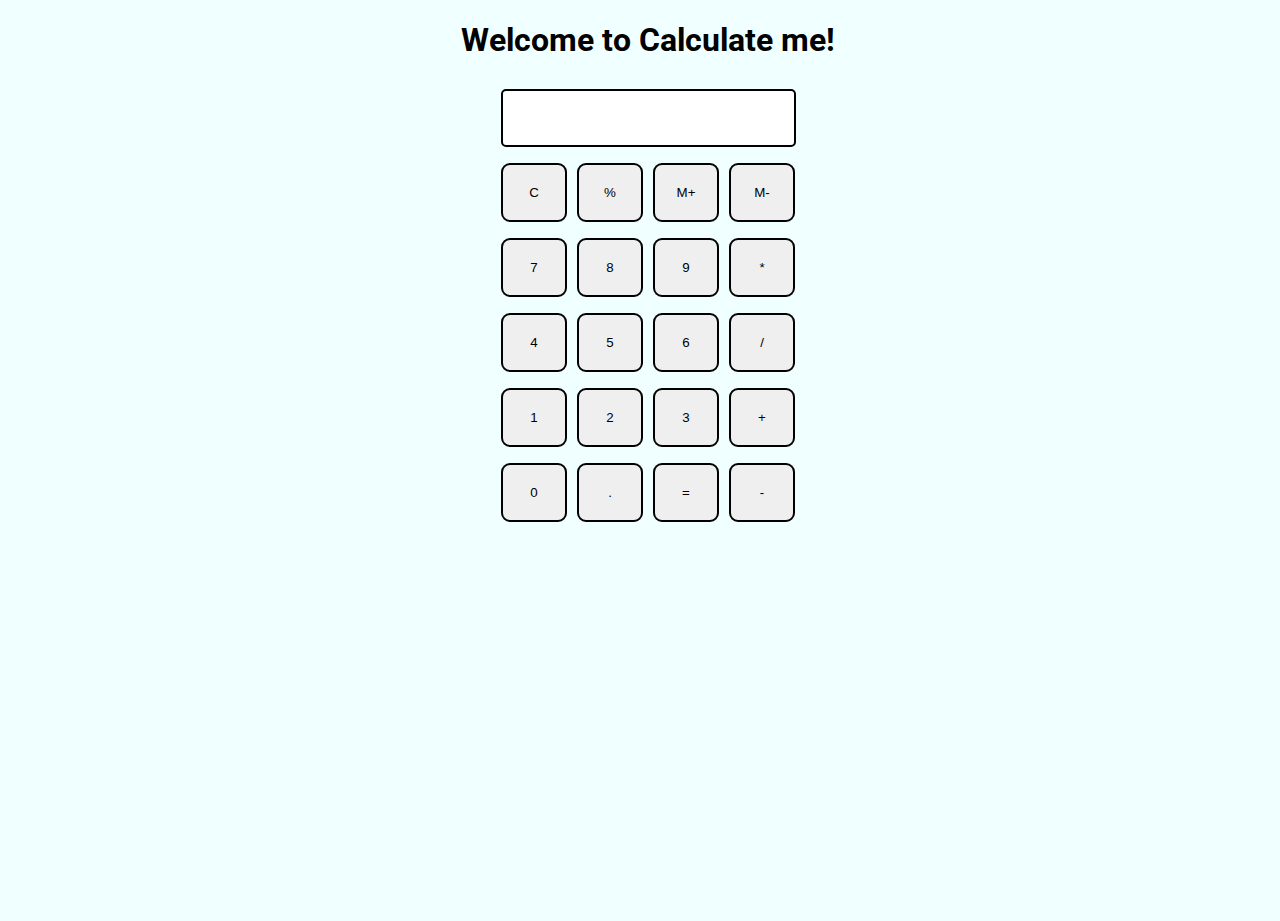
<file: calculator/index.html>
<!DOCTYPE html>
<html>

<head>
  <meta charset="utf-8">
  <meta name="viewport" content="width=device-width">
  <title>Calculate me! - A calculator made my me</title>
  <link href="style.css" rel="stylesheet" type="text/css" />
  <link href="util.css" rel="stylesheet" type="text/css" />
</head>

<body>
  <h1 class="text-center">Welcome to Calculate me!</h1>
  <div class="container flex flex-col items-center mx-auto m-w-20">
    <div class="row">
      <input class="input" type="text"/>
    </div>
    <div class="row">
      <button class="button">C</button>
      <button class="button">%</button>
      <button class="button">M+</button>
      <button class="button">M-</button>
    </div>
    <div class="row">
      <button class="button">7</button>
      <button class="button">8</button>
      <button class="button">9</button>
      <button class="button">*</button>
    </div>
    <div class="row">
      <button class="button">4</button>
      <button class="button">5</button>
      <button class="button">6</button>
      <button class="button">/</button>
    </div>
    <div class="row">
      <button class="button">1</button>
      <button class="button">2</button>
      <button class="button">3</button>
      <button class="button">+</button>
    </div>
    <div class="row">
      <button class="button">0</button>
      <button class="button">.</button>
      <button class="button">=</button>
      <button class="button">-</button>
    </div>
  </div>
  <script src="script.js"></script>
</body>

</html>
</file>
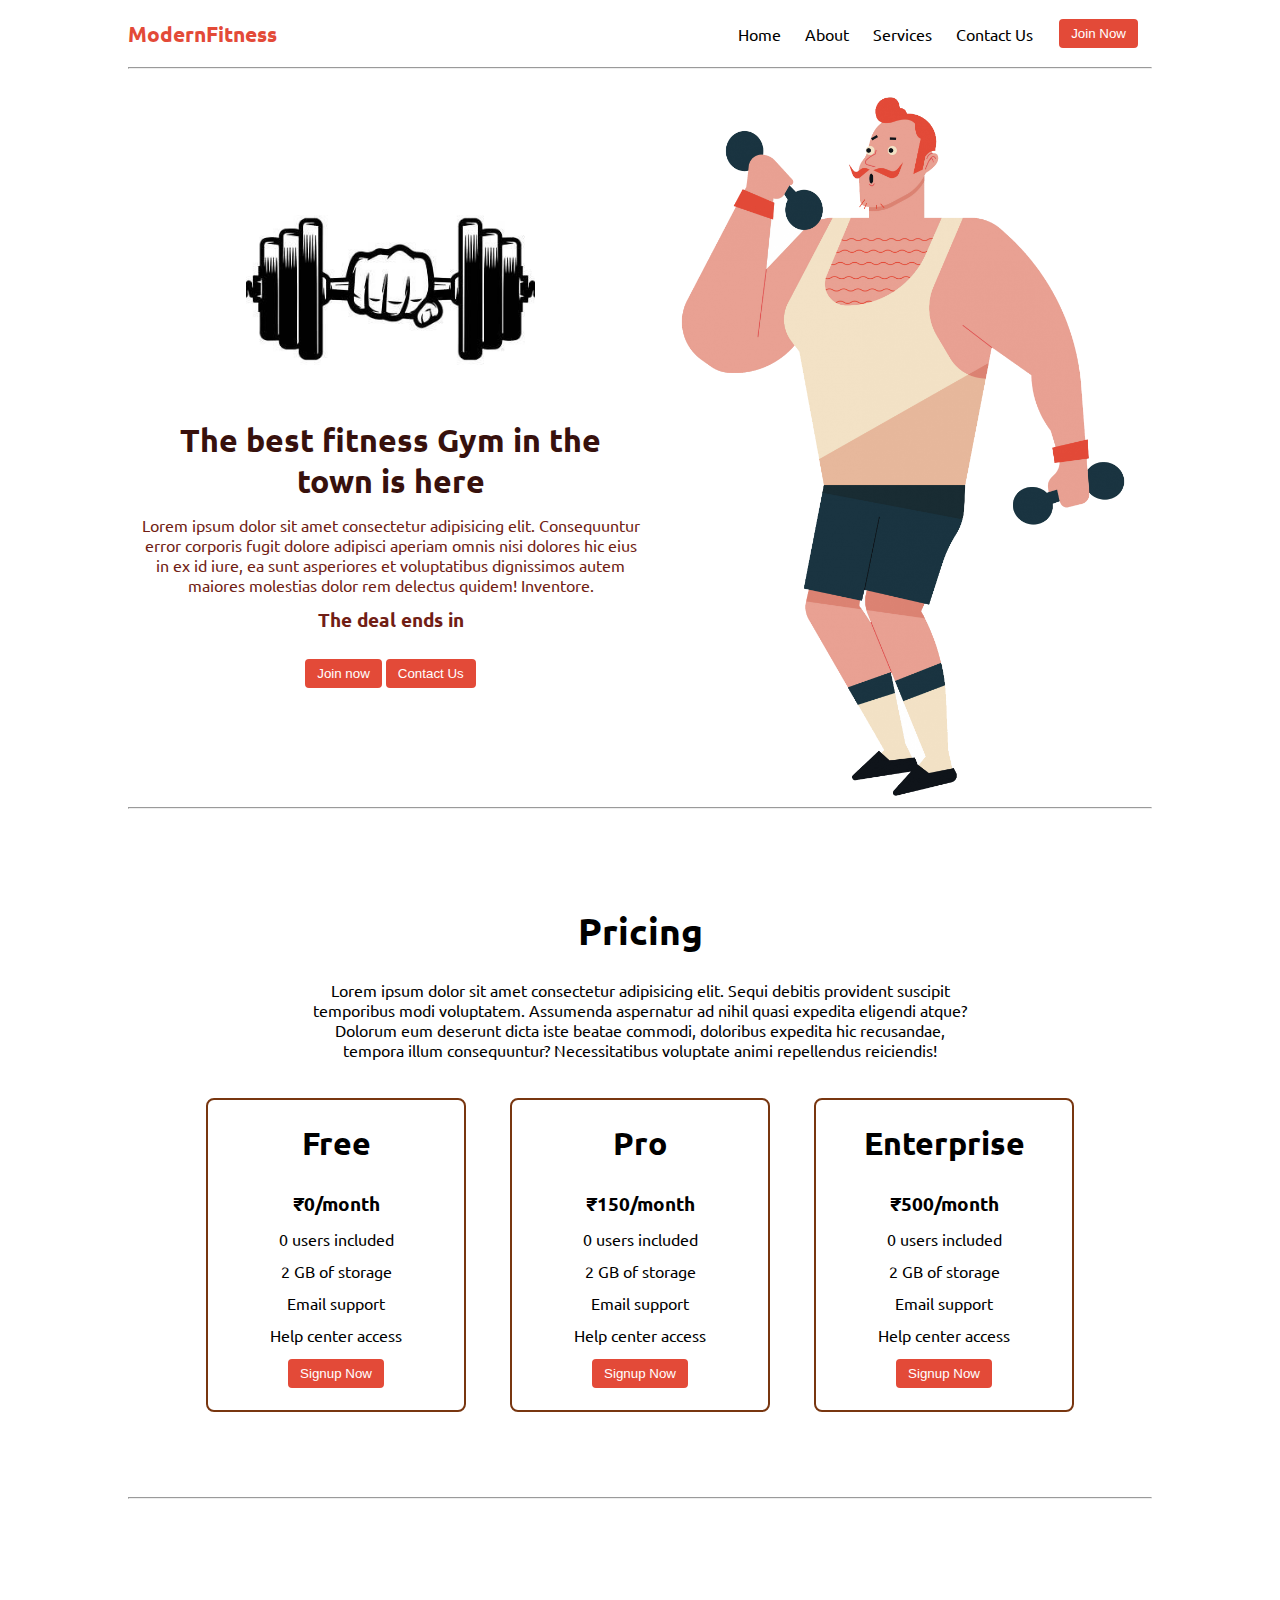
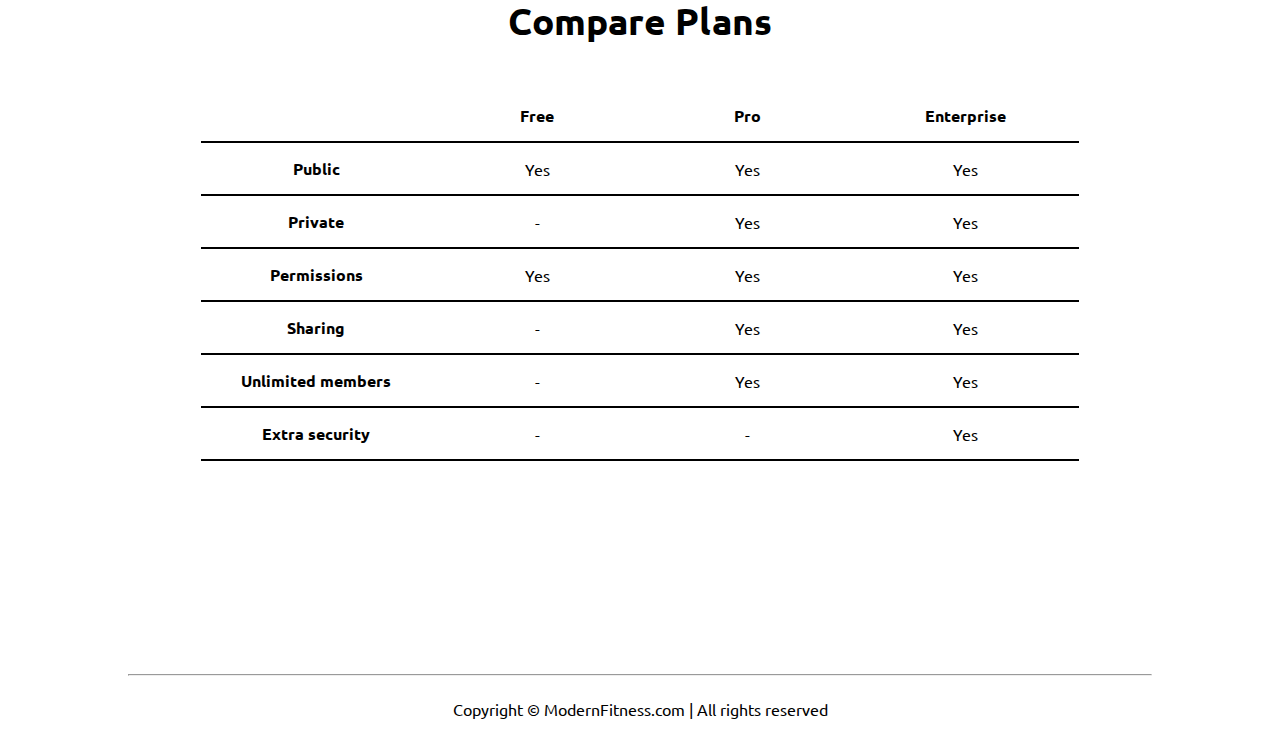
<file: landing page/index.html>
<!DOCTYPE html>
<html lang="en">

<head>
    <meta charset="UTF-8">
    <meta http-equiv="X-UA-Compatible" content="IE=edge">
    <meta name="viewport" content="width=device-width, initial-scale=1.0">
    <title>ModernFitness - The best fitness gym in the town</title>
    <link rel="stylesheet" href="style.css">
    <script src="timer.js"></script>
    <link rel="stylesheet" href="utils.css">
</head>

<body class='overflow-x-hidden'>
    <div class="container mx-auto">
        <header>
            <nav class="flex justify-between">
                <div class="logo font-bold flex items-center text-blue">ModernFitness</div>
                <ul class="navbar flex items-center">
                    <li>Home</li>
                    <li>About</li>
                    <li>Services</li>
                    <li>Contact Us</li>
                    <li><button class="btn">Join Now</button></li>
                </ul>
            </nav>
            <hr>
        </header>
        <main class="min-h-screen">
            <section class="section1">
                <div class="flex">
                    <div class="topleft flex flex-col justify-center px-2">
                        <div class=" text-center">
                            <img class="dumbellimg" src="dumbell.png" alt="">
                        </div>
                        <h1 class="my-1 text-center">The best fitness Gym in the town is here</h1>
                        <p class=" text-center">Lorem ipsum dolor sit amet consectetur adipisicing elit. Consequuntur
                            error corporis fugit dolore adipisci aperiam omnis nisi dolores hic eius in ex id iure, ea
                            sunt asperiores et voluptatibus dignissimos autem maiores molestias dolor rem delectus
                            quidem! Inventore.</p>
                            <!-- Display the countdown timer in an element -->
                            <p class="deal text-center">The deal ends in <span id="demo"></span></p>
                            <div class="buttons">
                                <button class="btn">Join now</button>
                                <button class="btn">Contact Us</button>
                            </div>
                    </div>
                    <div class="topright flex justify-center">
                        <img class="gymimg" src="gym1.png" alt="">
                    </div>
                </div>
            </section>
            <hr>
            <section class="section2">
                <h1 class="text-center my-2">Pricing</h1>
                <p class="my-2">Lorem ipsum dolor sit amet consectetur adipisicing elit. Sequi debitis provident
                    suscipit temporibus modi voluptatem. Assumenda aspernatur ad nihil quasi expedita eligendi atque?
                    Dolorum eum deserunt dicta iste beatae commodi, doloribus expedita hic recusandae, tempora illum
                    consequuntur? Necessitatibus voluptate animi repellendus reiciendis!</p>
                <div class="boxes flex justify-center">
                    <div class="box">
                        <h2>Free</h2>
                        <ul>
                            <li class="highlighted">₹0/month</li>
                            <li>0 users included</li>
                            <li>2 GB of storage</li>
                            <li>Email support</li>
                            <li>Help center access</li>
                            <li><button class="btn">Signup Now</button></li>
                        </ul>
                    </div>
                    <div class="box">
                        <h2>Pro</h2>
                        <ul>
                            <li class="highlighted">₹150/month</li>
                            <li>0 users included</li>
                            <li>2 GB of storage</li>
                            <li>Email support</li>
                            <li>Help center access</li>
                            <li><button class="btn">Signup Now</button></li>
                        </ul>
                    </div>
                    <div class="box">
                        <h2>Enterprise</h2>
                        <ul>
                            <li class="highlighted">₹500/month</li>
                            <li>0 users included</li>
                            <li>2 GB of storage</li>
                            <li>Email support</li>
                            <li>Help center access</li>
                            <li><button class="btn">Signup Now</button></li>
                        </ul>
                    </div>

                </div>
            </section>
            <hr>
            <section class="section3">
                <h1 class="text-center my-2">Compare Plans</h1>
                <div class="container plantable">
                    <table class="table text-center">
                      <thead>
                        <tr>
                          <th></th><th>Free</th>
                          <th>Pro</th>
                          <th>Enterprise</th>
                        </tr>
                      </thead>
                      <tbody>
                        <tr>
                          <th scope="row" class="text-start">Public</th>
                          <td>Yes</svg></td>
                          <td>Yes</svg></td>
                          <td>Yes</svg></td>
                        </tr>
                        <tr>
                          <th scope="row" class="text-start">Private</th>
                          <td>-</td>
                          <td>Yes</svg></td>
                          <td>Yes</svg></td>
                        </tr>
                      </tbody>

                      <tbody>
                        <tr>
                          <th scope="row" class="text-start">Permissions</th>
                          <td>Yes</svg></td>
                          <td>Yes</svg></td>
                          <td>Yes</svg></td>
                        </tr>
                        <tr>
                          <th scope="row" class="text-start">Sharing</th>
                          <td>-</td>
                          <td>Yes</svg></td>
                          <td>Yes</svg></td>
                        </tr>
                        <tr>
                          <th scope="row" class="text-start">Unlimited members</th>
                          <td>-</td>
                          <td>Yes</svg></td>
                          <td>Yes</svg></td>
                        </tr>
                        <tr>
                          <th scope="row" class="text-start">Extra security</th>
                          <td>-</td>
                          <td>-</td>
                          <td>Yes</svg></td>
                        </tr>
                      </tbody>
                    </table>
            </section>
            <hr>
        </main>
        <footer>
            Copyright &copy; ModernFitness.com | All rights reserved
        </footer>

    </div>
</body>

</html>
</file>
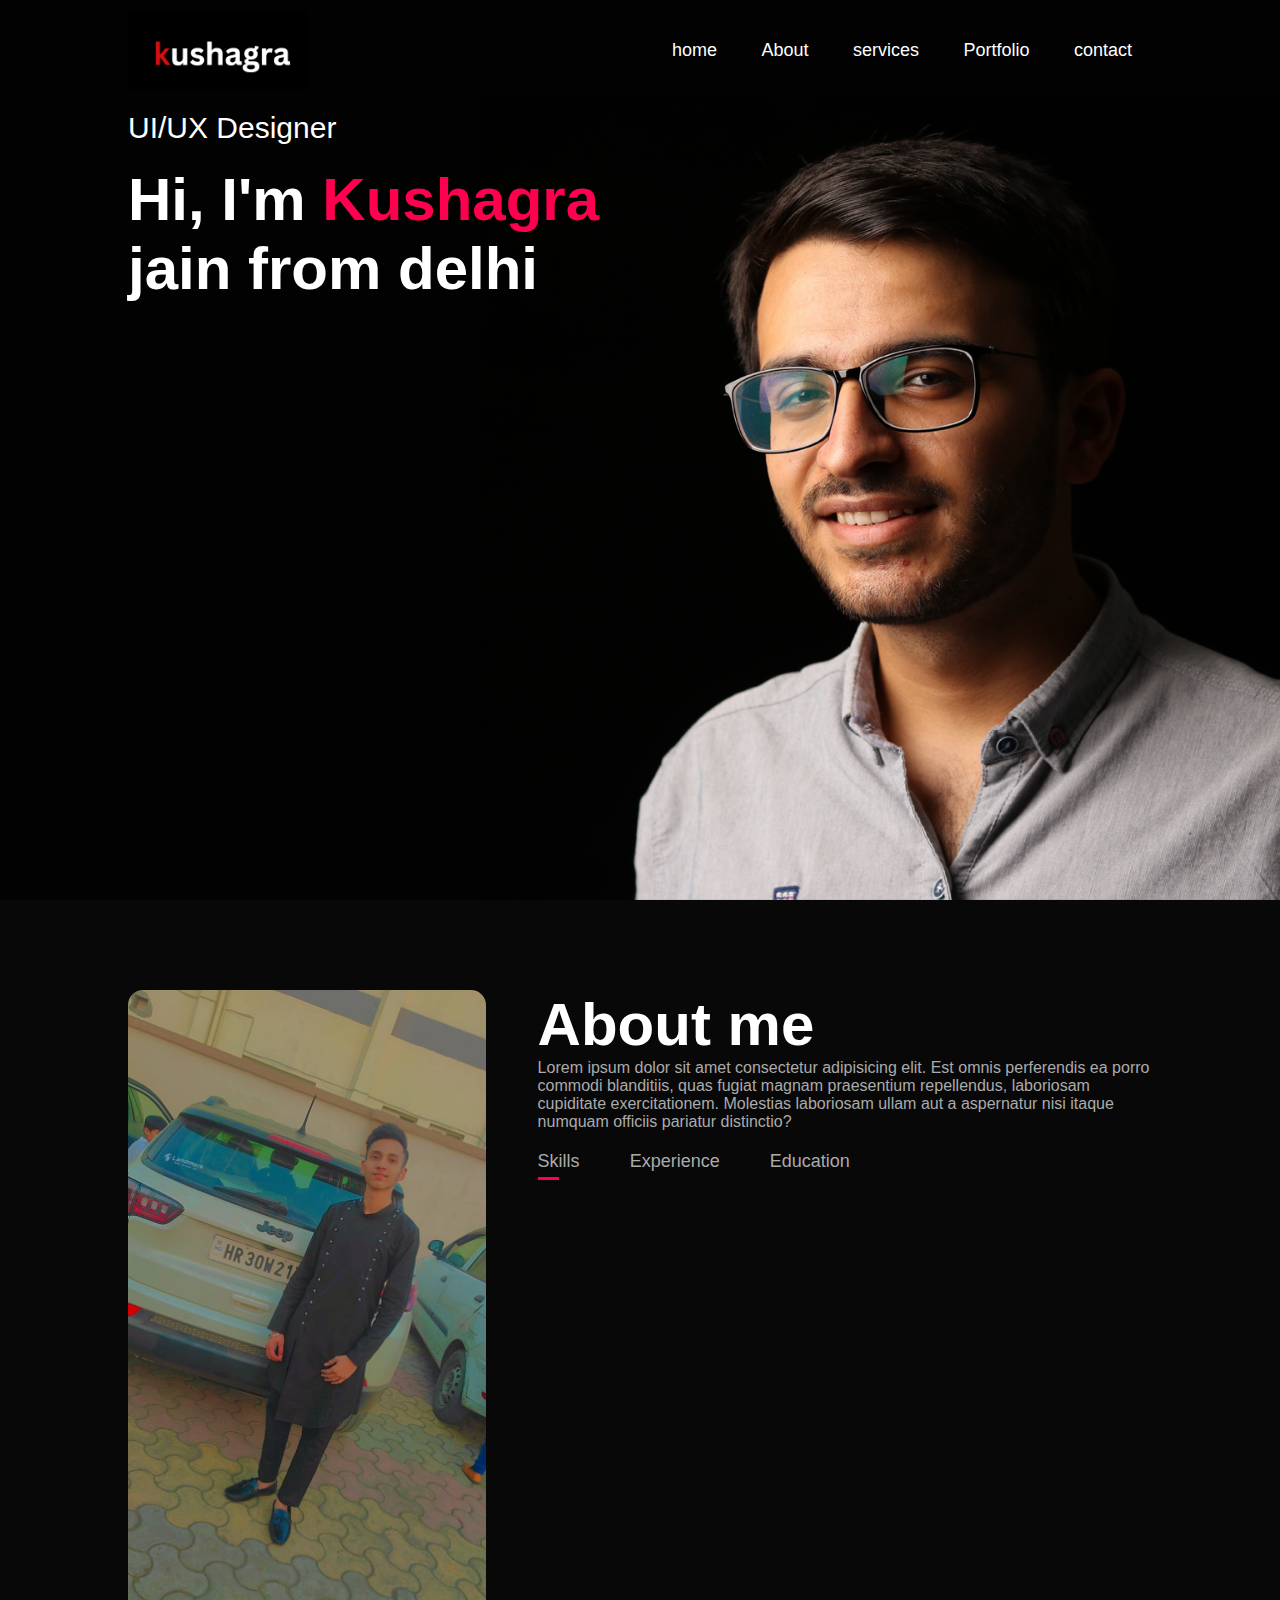
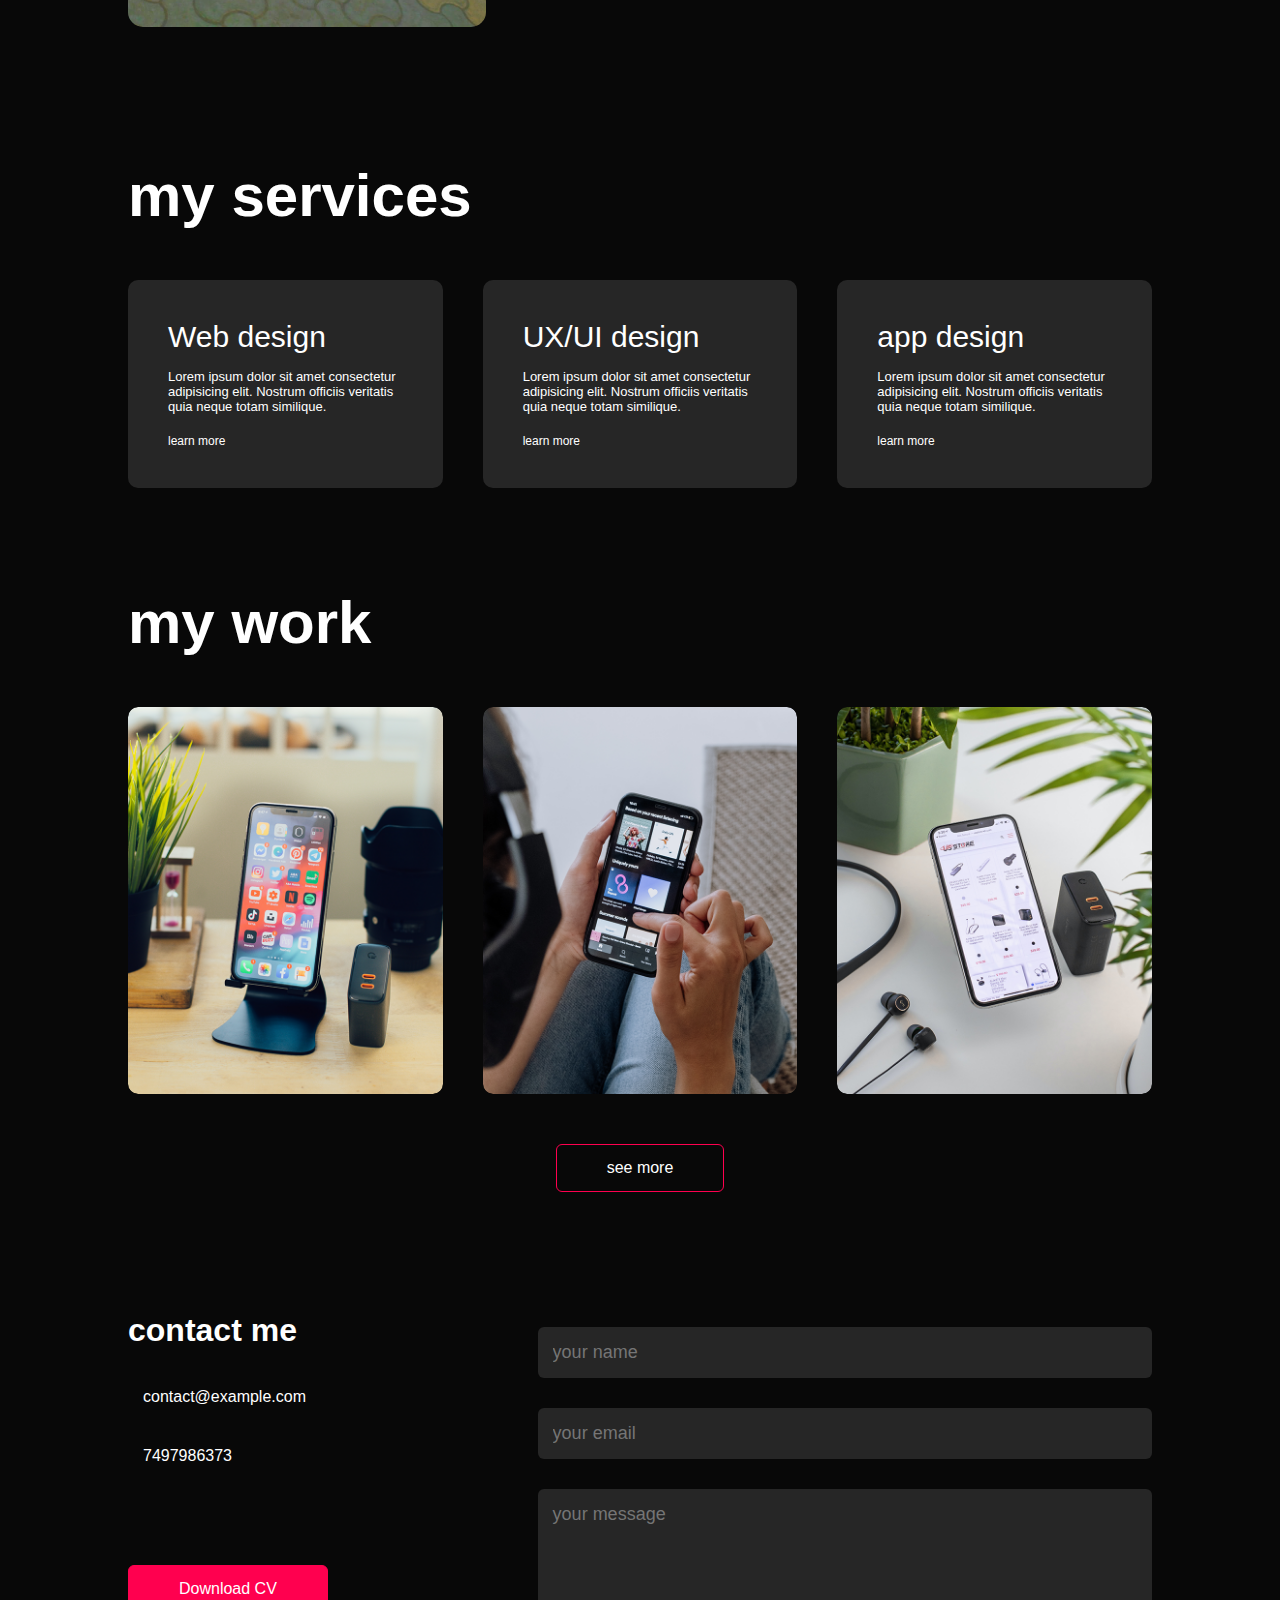
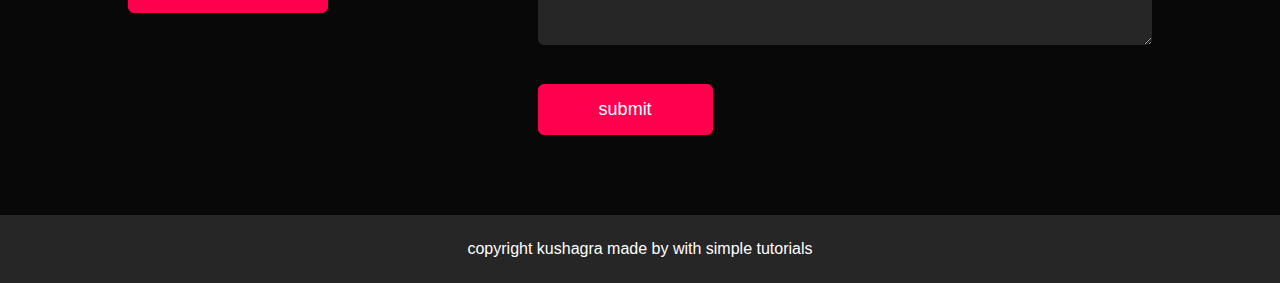
<file: portfolio/index.html>
<!DOCTYPE html>
<html lang="en">
<head>
    <meta charset="UTF-8">
    <meta name="viewport" content="width=device-width, initial-scale=1.0">
    <title>Personal portfolio website</title>
    <link rel="stylesheet" href="style.css">
    <script src="script.js"></script>
    
    <link rel="stylesheet" href="https://cdnjs.cloudflare.com/ajax/libs/font-awesome/6.4.0/css/all.min.css" integrity="sha512-iecdLmaskl7CVkqkXNQ/ZH/XLlvWZOJyj7Yy7tcenmpD1ypASozpmT/E0iPtmFIB46ZmdtAc9eNBvH0H/ZpiBw==" crossorigin="anonymous" referrerpolicy="no-referrer" />
</head>
<body>
    <div id="header">
        <div class="container">
            <nav>
                <img src="Screenshot 2023-08-05 162159.png" class="logo">
                <ul id="sidemenu">
                    <li><a href="#header">home</a></li>
                    <li><a href="#about">About</a></li>
                    <li><a href="#services">services</a></li>
                    <li><a href="#portfolio">Portfolio</a></li>
                    <li><a href="#contact">contact</a></li>
                    <i class="fa-solid fa-xmark"></i>
                </ul>
                <i class="fa-solid fa-bars"></i>
            </nav>
            <div class="header-text">
                <p>UI/UX Designer</p>
                <h1>Hi, I'm <span>Kushagra</span><br>jain from delhi</h1>
            </div>
        </div>
    </div>
    <div id="about">
        <div class="container">
            <div class="row">
                <div class="about-col-1">
                    <img src="kush3.jpg" >
                </div>
                <div class="about-col-2">
                    <h1 class="sub-titles">About me</h1>
                    <p>Lorem ipsum dolor sit amet consectetur adipisicing elit. Est omnis perferendis ea porro commodi blanditiis, quas fugiat magnam praesentium repellendus, laboriosam cupiditate exercitationem. Molestias laboriosam ullam aut a aspernatur nisi itaque numquam officiis pariatur distinctio?</p>
                    <div class="tab-titles">
                        <p class="tab-links active-link" onclick="opentab('skills')">Skills</p>
                        <p class="tab-links" onclick="opentab('experience')">Experience</p>
                        <p class="tab-links" onclick="opentab('education')">Education</p>
                    </div>
                    <div class="tab-contents active-tab" id="skills">
                        <ul>
                            <li><span>UI?/UX</span><br>designing Web/app interfaces</li>
                            <li><span>Web Development</span><br>Web App Development</li>
                            <li><span>Web Development</span><br>Building Android ios apps</li>
                        </ul>
                    </div>
                    <div class="tab-contents" id="experience">
                        <ul>
                            <li><span>2021-current</span><br>Ux/ui training at et institute</li>
                            <li><span>2019-2021</span><br>team lead at startapp llc</li>
                            <li><span>2017-2019</span><br>Building Android ios apps</li>
                            <li><span>2016-2017</span><br>internship at ekart</li>
                        
                        </ul>
                    </div>
                    <div class="tab-contents" id="education">
                        <ul>
                            <li><span>2016</span><br>designing Web/app interfaces</li>
                            <li><span>2016</span><br>mba from mit banglore</li>
                            <li><span>2014</span><br>bba from mit banglore</li>
                        </ul>
                    </div>
                </div>
            </div>
        </div>
    </div>
    <div id="services">
        <div class="container">
            <h1 class="sub-titles">my services</h1>
            <div class="services-list">
                <div>
                    <i class="fa-solid fa-code"></i>
                    <h2>Web design</h2>
                    <p>Lorem ipsum dolor sit amet consectetur adipisicing elit. Nostrum officiis veritatis quia neque totam similique.</p>
                    <a href="#">learn more</a>
                </div>
                <div>
                    <i class="fa-solid fa-crop"></i>
                    <h2>UX/UI design</h2>
                    <p>Lorem ipsum dolor sit amet consectetur adipisicing elit. Nostrum officiis veritatis quia neque totam similique.</p>
                    <a href="#">learn more</a>
                </div>
                <div>
                    <i class="fa-brands fa-app-store"></i>
                    <h2>app design</h2>
                    <p>Lorem ipsum dolor sit amet consectetur adipisicing elit. Nostrum officiis veritatis quia neque totam similique.</p>
                    <a href="#">learn more</a>
                </div>

            </div>

        </div>

    </div>
    <div id="portfolio">
        <div class="container">
            <h1 class="sub-titles">my work</h1>
            <div class="work-list">
                <div class="work">
                    <img src="work-1.png">
                    <div class="layer">
                        <h3>social media app</h3>
                        <p>Lorem ipsum dolor sit, amet consectetur adipisicing elit. Accusamus, corporis?</p>
                    </div>
                </div>
                <div class="work">
                    <img src="work-2.png">
                    <div class="layer">
                        <h3>music app</h3>
                        <p>Lorem ipsum dolor sit, amet consectetur adipisicing elit. Accusamus, corporis?</p>
                    </div>
                </div>
                <div class="work">
                    <img src="work-3.png">
                    <div class="layer">
                        <h3>shopping mall app</h3>
                        <p>Lorem ipsum dolor sit, amet consectetur adipisicing elit. Accusamus, corporis?</p>
                    </div>
                </div>
            </div>
            <a href="#" class="btn">see more</a>

        </div>
    </div>
    <div id="contact">
        <div class="container">
            <div class="row">
                <div class="contact-left">
                    <h1 class="sub-title">contact me</h1>
                    <p><i class="fa-solid fa-paper-plane"></i>contact@example.com</p>
                    <p><i class="fa-solid fa-phone"></i>7497986373</p>
                    <div class="social-icons">
                        <a href=""><i class="fa-brands fa-facebook"></i></a>
                        <a href=""><i class="fa-brands fa-twitter-square"></i></a>
                        <a href=""><i class="fa-brands fa-instagram"></i></a>
                        <a href=""><i class="fa-brands fa-linkedin"></i></a>
                    </div>
                    <a href="Gold Minimalist Professional Work Data Analyst Friendly Resume.pdf"download class="btn btn2">Download CV</a>
                </div>
                <div class="contact-right">
                    <form>
                        <input type="text" name="name" placeholder="your name" required>
                        <input type="email" name="email" placeholder="your email" required>
                        <textarea name="message"  rows="6" placeholder="your message"></textarea>
                        <button type="submit"class="btn btn2">submit</button>
                    </form>
                </div>
            </div>
        </div>
        <div class="copyright">
            <p> copyright kushagra made by with <i class="fa-solid fa-heart"></i> simple tutorials</p>
        </div>
    </div>

    
</body>
</html>
</file>
<file: calculator/style.css>
@import url('https://fonts.googleapis.com/css2?family=Roboto:wght@300&family=Ubuntu:wght@300&display=swap');
html, body {
  height: 100%;
  width: 100%;
  font-family: 'Roboto', sans-serif;
  box-sizing: border-box;
  background-color: azure; 
}

.button{
  width: 66px;
  padding: 20px;
  margin: 0 3px;
  border: 2px solid black;
  border-radius: 9px;
  cursor: pointer;
}

.row{
  margin: 8px 0;
}
.row input{
  width: 291px;
  font-size: 30px;
    margin: 0;
    padding: 10px 0px;
    border: 2px solid black;
    border-radius: 5px;
}
</file>
<file: calculator/util.css>
.text-center{
    text-align: center;
  }
  
  .bg-red{
    background: red;
  }
  
  .mx-auto{
    margin: auto;
  }
  
  .flex{
    display:flex;
  } 
  .flex-col{
    flex-direction: column;
  }
  
  .items-center{
    align-items: center;
    box-sizing: border-box;
  }
</file>
<file: landing page/style.css>
@import url('https://fonts.googleapis.com/css2?family=Ubuntu:wght@300&display=swap');

*{
    margin: 0;
    padding: 0;
}

.container{
    max-width: 80vw;
    font-family: 'Ubuntu', sans-serif;
}

.navbar{
    display: flex;
    height: 67px;
}
.navbar li{
    list-style: none;
    margin: 0 12px;
}

.topleft{
    width: 50%;
}

.topright{ 
    width: 50%;
}

.section1{
   max-height: 100vh; 
   color: #711e15;
}

.section1 h1{
    color: #37110d;
    font-size: 2rem;
}

.logo{
    font-size: 1.3rem;
}

.dumbellimg{
    width: 289px;
}

.topright .gymimg{
    width: 466px;
}

.section2{
    padding: 73px;
}

.section2 h1{
    font-size: 2.3rem;
}

.section2 p{
    padding: 0 8vw;
    text-align: center;
}

.box{
    padding: 8px 0;
    margin: 12px 22px;
    min-width: 20vw;
    border: 2px solid rgb(120, 54, 16);
    border-radius: 8px;
    text-align: center;
}

.box h2{
    font-size: 2rem;
    padding: 15px 0;
}

.highlighted{
    font-size: 1.2rem;
    font-weight: bolder;
}

.box ul{
    list-style-type: none;
}

.box ul li{
   margin: 12px 2px;
}

.plantable{
    display: flex;
    justify-content: center;
    align-items: center;
}

.section3 table{
    width: 100%;
    margin-bottom: 140px;
    margin-top: 20px;
    border-collapse: collapse;
}

.section3 table th{ 
    width: 23vw; 
    border-bottom: 2px solid black;
    padding: 15px 0;
} 

.section3 table td{   
    border-bottom: 2px solid black; 
} 


.section3 h1{
    font-size: 2.3rem;
}

.section3{
    padding: 73px;
}

footer{
    padding: 23px;
    text-align: center;
}
.buttons{
    display: flex;
    justify-content: center;
    align-items: center;
    margin: 12px;
}

.deal{
    font-size: 1.2rem;
    font-weight: bolder;
    margin: 12px 0;
}
</file>
<file: landing page/utils.css>
.min-h-screen{
    min-height: 100vh;
}

.bg-red{
    background-color: red;
}

.mx-auto{
    margin-left: auto;
    margin-right: auto;
}

.flex{
    display: flex;
}

.items-center{
    align-items: center;
}

.justify-between{
    justify-content: space-between;
}

.justify-center{
    justify-content: center;
}

.flex-col{
    flex-direction: column;
}

.font-bold{
    font-weight: bolder;
}

.my-1{
    margin-top: 13px;
    margin-bottom: 13px;
}

.my-2{
    margin-top: 26px;
    margin-bottom: 26px;
}

.px-2{
    padding-left: 13px;
    padding-right: 13px;
}

.text-blue{
    color: rgb(227 74 56);;
}

.btn{
    padding:7px 12px;
    border: 2px solid white;
    border-radius: 6px;
    cursor: pointer;
    color: white;
    background-color: rgb(227 74 56);;
}

.overflow-x-hidden{
    overflow-x: hidden;
}

.text-center{
    text-align: center;
}
</file>
<file: portfolio/style.css>
*{
    margin: 0;
    padding: 0;
    font-family: 'poppins',sans-serif;
    box-sizing: border-box;
}
html{
    scroll-behavior: smooth;

}
body{
    background: #080808;
    color: #fff;
}
#header{
    width: 100%;
    height: 100vh;
    background-image: url("background.png");
    background-size: cover;
    background-position: center;
}

.container{
    padding: 10px 10%;
}
nav{
    display: flex;
    align-items: center;
    justify-content: space-between;
    flex-wrap: wrap;
}
.logo{
    width: 180px;
}
nav ul li{
    display: inline-block;
    list-style: none;
    margin: 10px 20px;
}
nav ul li a{
    color: #fff;
    text-decoration: none;
    font-size: 18px;
    position: relative;
}
nav ul li a::after{
    content: '';
    width: 0%;
    height: 3px;
    background: #ff004f;
    position: absolute;
    left: 0px;
    bottom: -6px;
    transition: 0.5s;
}
nav ul li a:hover::after{
    width: 100%;

}
.header-text{
    margin-top: 20px;
    font-size: 30px;
}
.header-text h1{
    font-size: 60px;
    margin-top: 20px;

}
.header-text h1 span{
    color: #ff004f;
}
#about{
    padding: 80px 0px;
    color: #ababab;
}
.row{
    display: flex;
    justify-content: space-between;
    flex-wrap: wrap;
}
.about-col-1{
    flex-basis: 35%;
}
.about-col-1 img{
    width: 100%;
    border-radius: 15px;
}

.about-col-2{
    flex-basis: 60%;
}
.sub-titles{
    font-size: 60px;
    font-weight: 600;
    color: #fff;

}
.tab-titles{
    display: flex;
    margin: 20px 0 40px;
}
.tab-links{
    margin-right: 50px;
    font-size: 18px;
    font-weight: 500;
    cursor: pointer;
    position: relative;
}
.tab-links::after{
    content: '';
    width: 0%;
    height: 3px;
    background: #ff004f;
    position: absolute;
    left: 0px;
    bottom: -8px;
    transition: 0.5s;

}
.tab-links.active-link::after{
    width: 50%;

}
.tab-contents ul li{
    list-style: none;
    margin: 10px 0;
}
.tab-contents ul li span{
    color: #b54769;
    font-size: 14px;
}
.tab-contents{
    display: none;
}
.tab-contents .active-tab{
    display: block;

}
#services{
    padding: 30px 0;
}
.services-list{
    display: grid;
    grid-template-columns: repeat(auto-fit,minmax(250px,1fr));
    grid-gap: 40px;
    margin-top: 50px;
}
.services-list div{
    background: #262626;
    padding: 40px;
    font-size: 13px;
    font-weight: 300;
    border-right: 10px;
    border-radius: 10px;
    transition: background0.5s,transfrom 0.5s;
}
.services-list div h2{
    font-size: 30px;
    font-weight: 500;
    margin-bottom: 15px;
}
.services-list div a{
    text-decoration: none;
    color: #fff;
    font-size: 12px;
    margin-top: 20px;
    display: inline-block;
}
.services-list div:hover{
    background: #ff004f;
    transform: translateY(-10px);
}
#portfolio{
    padding: 50px 0;
}
.work-list{
    display: grid;
    grid-template-columns: repeat(auto-fit,minmax(250px,1fr));
    grid-gap: 40px;
    margin-top: 50px;

}
.work{
    border-radius: 10px;
    position: relative;
    overflow: hidden;
}
.work img{
    width: 100%;
    border-radius: 10px;
    display: block;
    transition: transform 0.5s;
}
.layer{
    width: 100%;
    height: 0%;
    background: linear-gradient(rgba(0,0,0,0.6),#ff004f);
    border-radius: 10px;
    position: absolute;
    left: 0;
    bottom: 0;
    overflow: hidden;
    display: flex;
    align-items: center;
    justify-content: center;
    flex-direction: column;
    padding: 0 40px;
    text-align: center;
    font-size: 14px;
    transition: height 0.5s;

}
.layer h3{
    font-weight: 500;
    margin-bottom: 20px;

}
.work:hover img{
    transform: scale(1.1);
}
.work:hover .layer{
    height: 100%;
}
.btn{
    display: block;
    margin: 50px auto;
    width: fit-content;
    border: 1px solid #ff004f;
    padding: 14px 50px;
    border-radius: 6px;
    text-decoration: none;
    color: #fff;
    transition: background 0.5s;

}
.btn:hover{
    background: #ff004f;
}
.contact-left{
    flex-basis: 35%;
}
.contact-right{
    flex-basis: 60%;
}
.contact-left p{
    margin-top: 30px;
}
.contact-left p i{
    color: #ff004f;
    margin-right: 15px;
    font-size: 25px;
}
.social-icons{
    margin-top: 30px;
}
.social-icons a{
    text-decoration: none;
    margin-right: 15px;
    font-size: 30px;
    color: #ababab;
    display: inline-block;
    transition: transform 0.5s;
}
.social-icons a:hover{
    color: #ff004f;
    transform: translateY(-5px);

}

.btn.btn2{
    display: inline-block;
    background: #ff004f;
}
.contact-right form{
    width: 100%;

}
form input,form textarea{
    width: 100%;
    border: 0;
    outline: none;
    background: #262626;
    padding: 15px;
    margin: 15px 0;
    color: #fff;
    font-size: 18px;
    border-radius: 6px;
}
form .btn2{
    padding: 14px 60px;
    font-size: 18px;
    margin-top: 20px;
    cursor: pointer;
}
.copyright{
    width: 100%;
    text-align: center;
    padding: 25px 0;
    background: #262626;
    font-weight: 300;
    margin-top: 20px;
}
.copyright i{
    color: #b54769;
} 
nav .fa-solid{
    display: none;
}

@media only screen and(max-width:600px){
    #header{
        background-image: url("phone-background.png");
    }
    .header-text{
        margin-top: 100%;
        font-size: 16px;
    }
    .header-text h1{
        font-size: 30px;
    }
     nav .fa-solid{
        display: block;
        font-size: 25px;
    }
    nav ul{
        background: #ff004f;
        position: fixed;
        top: 0;
        right: 0;
        width: 200;
        height: 100vh;
        padding-top: 50px;
    }
}
</file>
